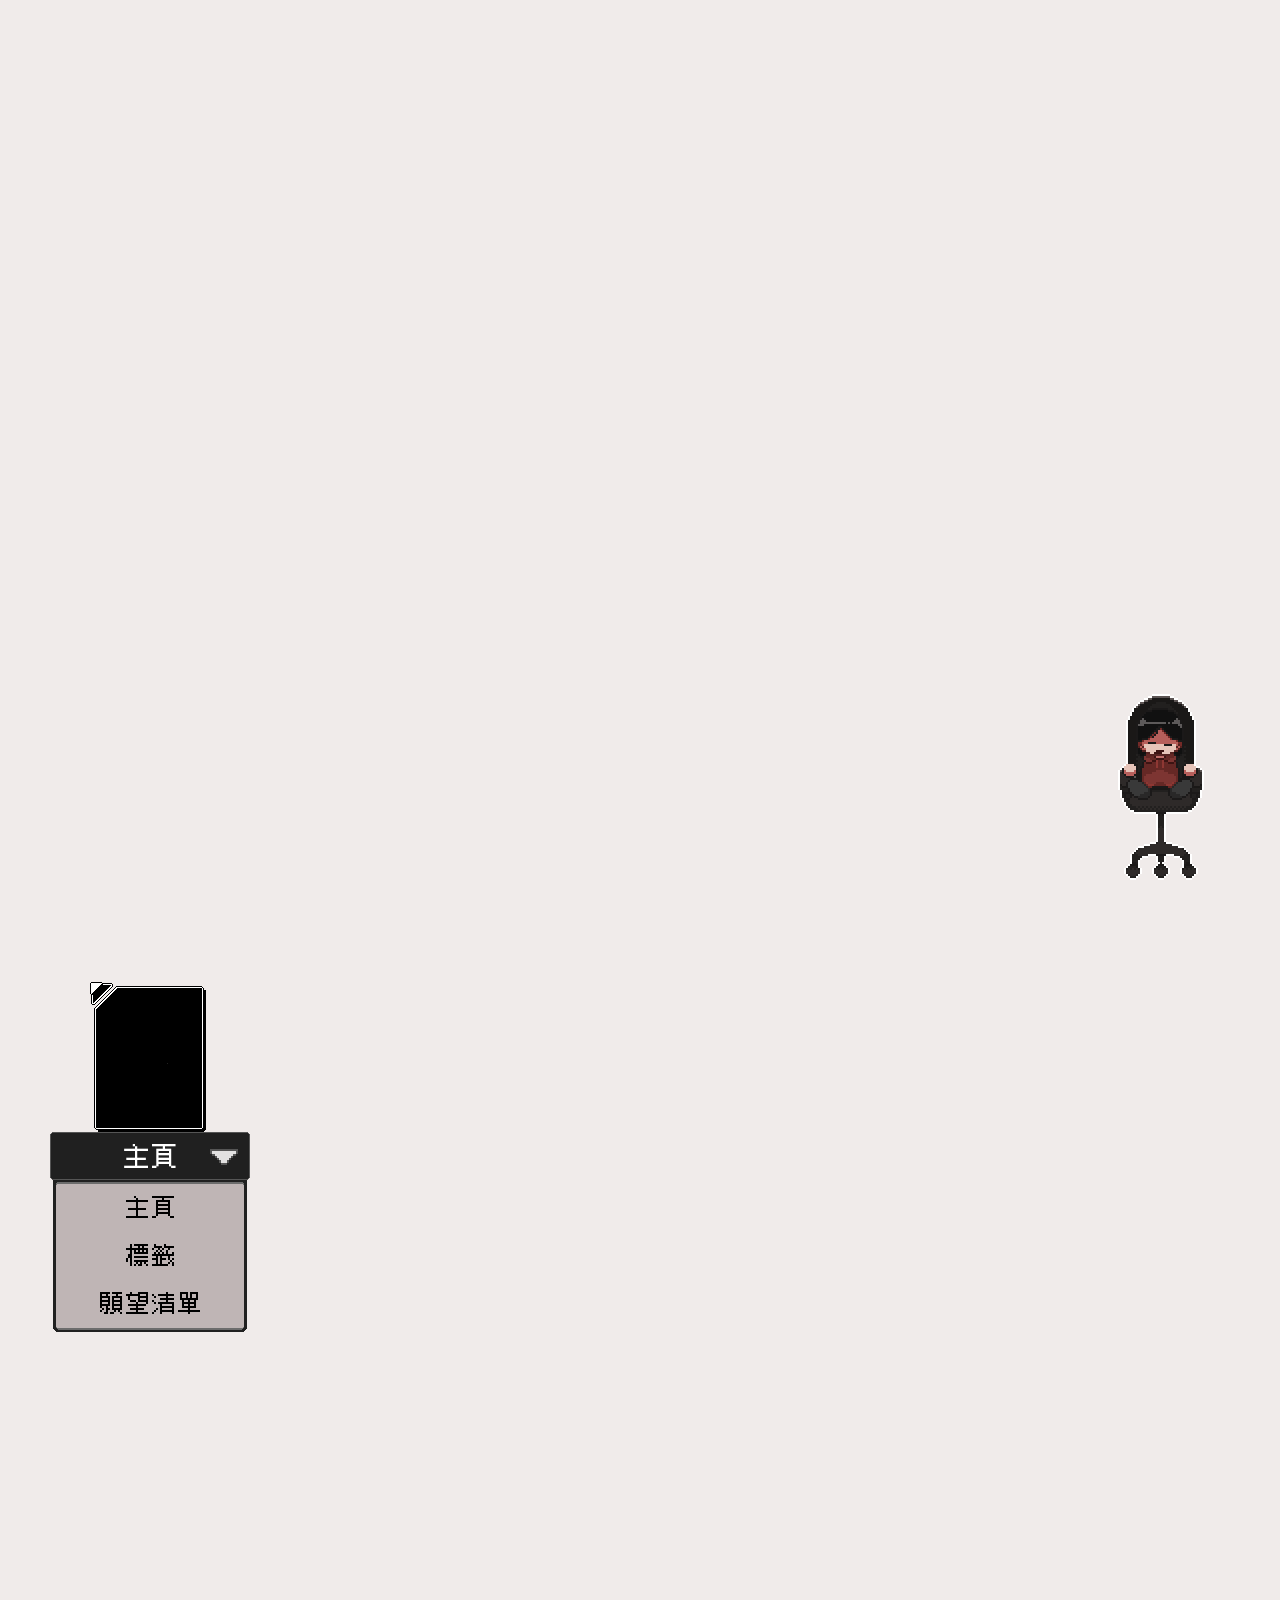
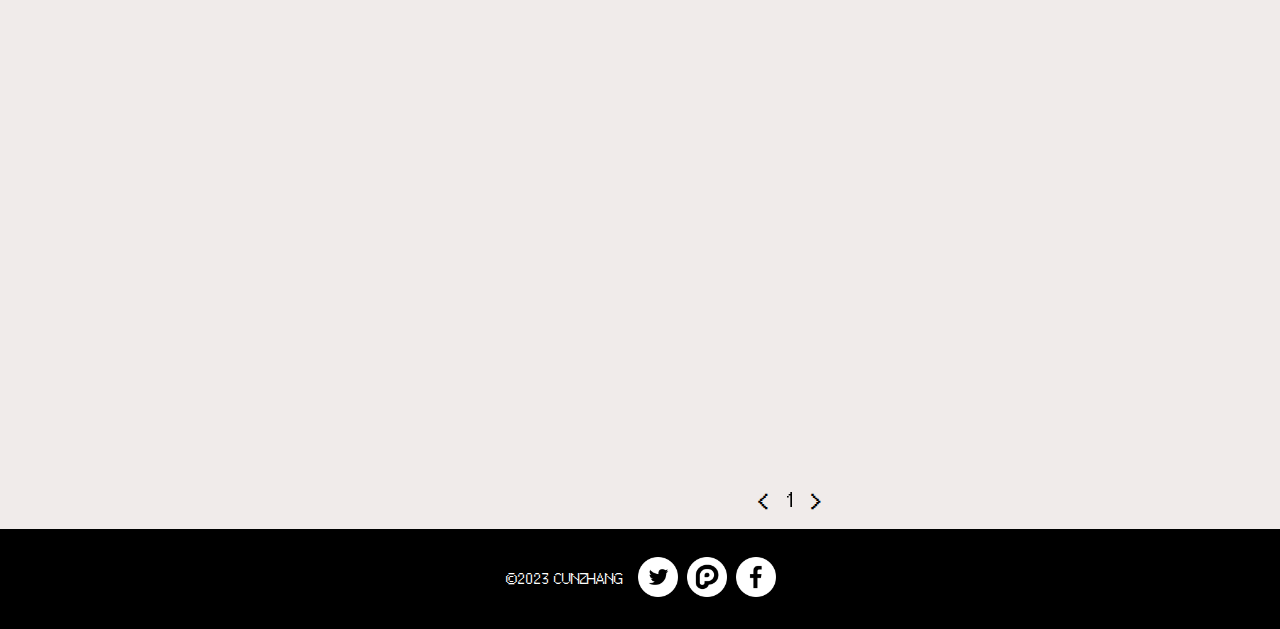
<file: HTML/index.html>
<!DOCTYPE html>
<html lang="en">
  <head>
    <meta charset="UTF-8" />
    <meta name="viewport" content="width=device-width, initial-scale=1.0" />
    <title>cunzhang</title>
    <link rel="shortcut icon" href="../IMG/char/icon.png" type="image/x-icon" />
    <link rel="stylesheet" href="../CSS/style.css" />
    <script src="../JS/script.js"></script>
  </head>
  <body>
    <header id="banner" class="banner">
      <section class="webWindows">
        <div class="lWindow feeling pixelArt">
          <img src="../IMG/window/feeling.png" alt="" />
          <p class="windowTittle">狀態欄</p>
          <p class="feelingText">我想睡覺……</p>
        </div>
        <div class="lWindow gameRecently">
          <img src="../IMG/window/gameRecently.png" alt="" />
          <p class="windowTittle">正在遊玩</p>
          <p class="gameRecentlyText">Lethal Company中毒ing</p>
          <img
            class="gameRecentlyImg"
            src="../IMG/window/1212_545.gif"
            alt=""
          />
        </div>
        <div class="lWindow blank pixelArt">
          <img src="../IMG/window/blank.png" alt="" />
          <p class="windowTittle">筆記欄</p>
          <textarea
            name="memo"
            id="memo"
            onclick="this.focus()"
            placeholder="這裡這裡"
            onkeydown="if(event.keyCode == 13) return false;"
          ></textarea>
        </div>
        <div class="lWindow gameInfo pixelArt">
          <img src="../IMG/window/gameInfo.png" alt="" />
          <p class="windowTittle">這個很好玩！</p>
          <p class="gameInfoTittle"></p>
          <p class="gameInfoText"></p>
        </div>
      </section>
      <section class="webTittle">
        <div class="box">
          <div class="typingText"><h1>HELLO THERE!&nbsp;</h1></div>
        </div>
        <p class="subtitle">
          我是天竺鼠<br />這裡記錄著遊戲心得、相關創作<br /><br />請多指教&#9996;
        </p>
      </section>
      <!-- 轉轉小人 -->
      <section class="navLine">
        <div class="char pixelArt" id="charSlide">
          <div class="speakArea showDia">
            <img class="speakBG pixelArt" src="../IMG/內容.png" alt="" />
            <p class="speakContent">fifif</p>
          </div>
          <img
            id="charSprite"
            class="charImg pixelArt idle"
            src="../IMG/char/char_idle.gif"
          />
        </div>
      </section>
    </header>

    <div id="mainArea" class="mainArea">
      <div class="left">
        <div class="profile">
          <div class="photo">
            <img
              class="bgImg pixelArt"
              src="../IMG/profile/photo_B.png"
              alt=""
            />

            <!-- 轉轉小人 -->
            <div class="char inVisible" id="charShow">
              <img
                id="charGame"
                class="charImg pixelArt turnGame"
                src="../IMG/char/char_turnGame.gif"
              />
            </div>
            <img
              class="bgTop pixelArt"
              src="../IMG/profile/photo_U.png"
              alt=""
            />
          </div>
          <div class="nav">
            <img class="pixelArt" src="../IMG/profile/nav.png" alt="" />
            <p id="nowPageText">主頁</p>
            <ul class="pageSelect">
              <li class="page" onclick="switchToHomePage()">主頁</li>
              <li
                class="page openPanel"
                onmouseover="openPanel()"
                onmouseout="closePanel()"
              >
                標籤
              </li>
              <li class="page" onclick="switchToWishList()">願望清單</li>
            </ul>
            <div
              class="tag"
              id="pageTag"
              onmouseover="openPanel()"
              onmouseout="closePanel()"
            >
              <img class="pixelArt" src="../IMG/profile/nav02.png" alt="" />
              <ul style="list-style: none">
                <li class="page type" onclick="changePageTag('horror')">
                  恐怖
                </li>
                <li class="page type" onclick="changePageTag('story')">劇情</li>
                <li class="page type" onclick="changePageTag('pixel')">像素</li>
              </ul>
            </div>
          </div>
        </div>
      </div>
      <div class="right" id="rightTop">
        <!-- 文章區 -->
        <div class="articleArea openArea">
          <!--------- 主頁心得 --------->
          <div class="AreaA">
            <section class="article part01">
              <div class="content">
                <img
                  class="articleImg"
                  src="../IMG/game/header/testHeader.png"
                  alt=""
                />
                <div class="content2">
                  <p class="articleTittle"></p>
                  <p class="articleContent"></p>
                  <p class="articleDate"></p>
                  <a class="articleInfo" href="">繼續閱讀</a>
                </div>
              </div>
            </section>
            <section class="article part02">
              <div class="line"></div>
              <div class="content">
                <img
                  class="articleImg"
                  src="../IMG/game/header/testHeader.png"
                  alt=""
                />
                <div class="content2">
                  <p class="articleTittle"></p>
                  <p class="articleContent"></p>
                  <p class="articleDate"></p>
                  <a class="articleInfo" href="">繼續閱讀</a>
                </div>
              </div>
            </section>
            <section class="article part03">
              <div class="line"></div>
              <div class="content">
                <img
                  class="articleImg"
                  src="../IMG/game/header/testHeader.png"
                  alt=""
                />
                <div class="content2">
                  <p class="articleTittle"></p>
                  <p class="articleContent"></p>
                  <p class="articleDate"></p>
                  <a class="articleInfo" href="">繼續閱讀</a>
                </div>
              </div>
            </section>
            <section class="article part04">
              <div class="line"></div>
              <div class="content">
                <img
                  class="articleImg"
                  src="../IMG/game/header/testHeader.png"
                  alt=""
                />
                <div class="content2">
                  <p class="articleTittle"></p>
                  <p class="articleContent"></p>
                  <p class="articleDate"></p>
                  <a class="articleInfo" href="">繼續閱讀</a>
                </div>
              </div>
            </section>
          </div>
          <div class="changeBtn">
            <button class="changePage" onclick="changeArticlePage('pre')">
              &lt;
            </button>
            <p id="pageNum">1</p>
            <button class="changePage" onclick="changeArticlePage('next')">
              &gt;
            </button>
          </div>
        </div>
        <!------- 主頁分類區 --------->
        <div class="tagArea">
          <div id="addHere"></div>
          <img class="dir" src="../IMG/char/Sprite-0001 (1).png" alt="" />
        </div>
        <!------- 願望清單分類區 --------->
        <div class="wishArea">
          <div class="areaW"></div>
        </div>
      </div>
    </div>

    <footer>
      <div class="footerArea">
        <p>&copy;2023 CUNZHANG</p>
        <div>
          <a href="https://twitter.com/cunzhang0117" target="_blank">
            <img src="../IMG/footer/twitter.png" alt="Twitter"
          /></a>
          <a href="https://www.plurk.com/cunzhang0117" target="_blank">
            <img src="../IMG/footer/4875790_plurk_icon.png" alt="Plurk"
          /></a>
          <a href="#">
            <img src="../IMG/footer/facebook.png" alt="Facebook"
          /></a>
        </div>
      </div>
    </footer>
    <script src="../JS/drag.js"></script>
    <script src="../JS/aniCtrl.js"></script>
    <script src="../JS/changPage.js"></script>
  </body>
</html>
</file>
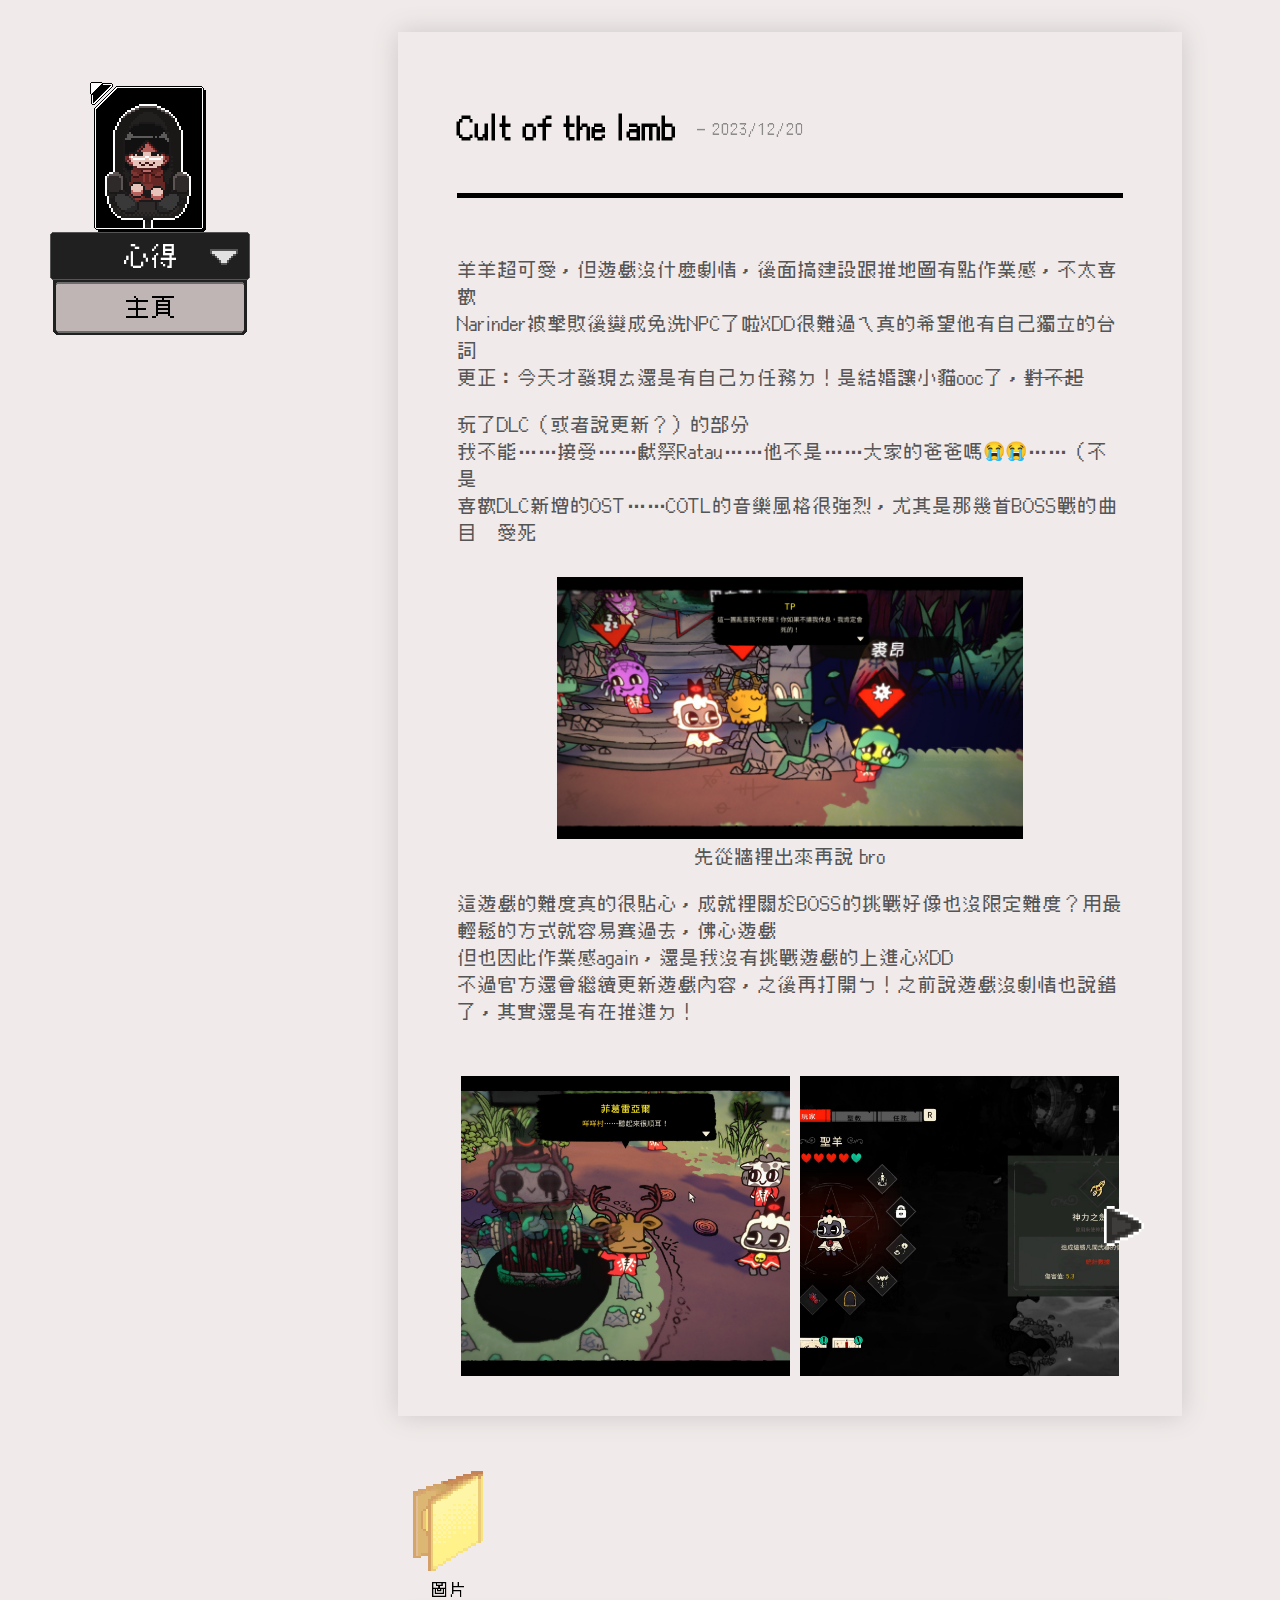
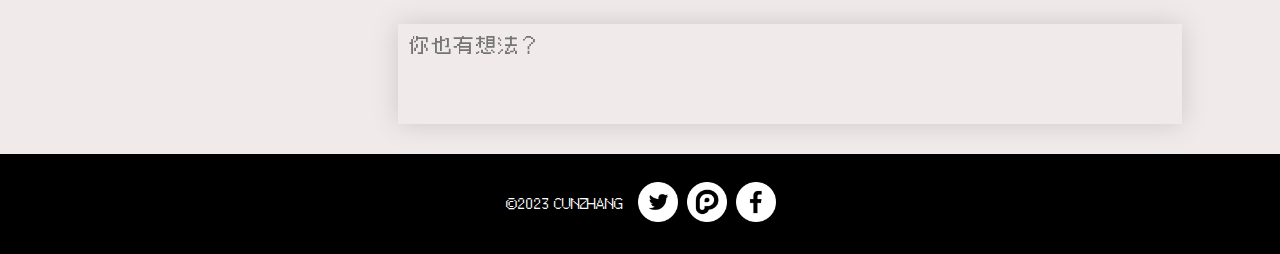
<file: HTML/review_cotl.html>
<!DOCTYPE html>
<html lang="en">
  <head>
    <meta charset="UTF-8" />
    <meta name="viewport" content="width=device-width, initial-scale=1.0" />
    <title>cunzhang</title>
    <link rel="shortcut icon" href="../IMG/char/icon.png" type="image/x-icon" />
    <link rel="stylesheet" href="../CSS/style.css" />
    <!-- <script src="../JS/script.js"></script> -->
  </head>
  <body>
    <div id="mainArea" class="mainArea">
      <!-- 左側 -->
      <div class="left">
        <div class="profile">
          <div class="photo">
            <img
              class="bgImg pixelArt"
              src="../IMG/profile/photo_B.png"
              alt=""
            />

            <!-- 轉轉小人 -->
            <div class="charR">
              <img
                class="charImg pixelArt sitGame"
                src="../IMG/char/char_click.gif"
              />
            </div>
            <img
              class="bgTop pixelArt"
              src="../IMG/profile/photo_U.png"
              alt=""
            />
          </div>
          <div class="nav">
            <img class="pixelArt" src="../IMG/profile/nav2.png" alt="" />
            <p id="nowPageText">心得</p>
            <ul class="pageSelect">
              <li
                class="page"
                onclick="window.location.href='../HTML/index.html';"
              >
                主頁
              </li>
            </ul>
          </div>
        </div>
      </div>
      <div class="right" id="rightTop">
        <!-- 文章區 -->
        <div class="rwHere">
          <div class="rwArea">
            <div class="rwTittle">
              <p class="rwT">Cult of the lamb</p>
              <p class="rwDate">- 2023/12/20</p>
            </div>
            <div class="rwContent">
              <div class="rwArticle">
                <p>
                  羊羊超可愛，但遊戲沒什麼劇情，後面搞建設跟推地圖有點作業感，不太喜歡<br />
                  Narinder被擊敗後變成免洗NPC了啦XDD很難過ㄟ真的希望他有自己獨立的台詞<br />
                  更正：今天才發現ㄊ還是有自己ㄉ任務ㄉ！是結婚讓小貓ooc了，<del
                    >對不起</del
                  >
                </p>
                <p>
                  玩了DLC（或者說更新？）的部分<br />
                  我不能⋯⋯接受⋯⋯獻祭Ratau⋯⋯他不是⋯⋯大家的爸爸嗎😭😭⋯⋯（不是<br />
                  喜歡DLC新增的OST……COTL的音樂風格很強烈，尤其是那幾首BOSS戰的曲目　愛死
                </p>
                <img src="../IMG/game/review/cotl/gameImg/06.jpg" alt="" />
                <figcaption>先從牆裡出來再說 bro</figcaption>
                <p>
                  這遊戲的難度真的很貼心，成就裡關於BOSS的挑戰好像也沒限定難度？用最輕鬆的方式就容易賽過去，佛心遊戲<br />
                  但也因此作業感again，還是我沒有挑戰遊戲的上進心XDD<br />
                  不過官方還會繼續更新遊戲內容，之後再打開ㄅ！之前說遊戲沒劇情也說錯了，其實還是有在推進ㄉ！
                </p>
              </div>
              <div class="rwImg">
                <img
                  id="left"
                  class="slideIcon"
                  src="../IMG/icon2.png"
                  alt=""
                />
                <div class="slideImgs">
                  <img src="../IMG/game/review/cotl/gameImg/01.jpg" alt="" />
                  <img src="../IMG/game/review/cotl/gameImg/02.jpg" alt="" />
                  <img src="../IMG/game/review/cotl/gameImg/03.jpg" alt="" />
                  <img src="../IMG/game/review/cotl/gameImg/04.jpg" alt="" />
                  <img src="../IMG/game/review/cotl/gameImg/05.jpg" alt="" />
                </div>
                <img id="right" class="slideIcon rIcon" src="../IMG/icon.png" />
                <!-- 圖片放大區 -->
                <div class="imgClick">
                  <div class="closeImg"></div>
                  <img src="../IMG/game/review/cotl/gameImg/01.jpg" alt="" />
                </div>
              </div>
            </div>
          </div>
          <!-- 創作區 -->
          <div class="rwAreaB">
            <div class="myArt">
              <span class="art folder" ondblclick="openFolder('art')">
                <img class="pixelArt" src="../IMG/char/f.png" alt="" />
                <p>圖片</p>
              </span>
            </div>

            <div class="artInfoFolder infoFolder lWindow">
              <img class="pixelArt" src="../IMG/window/close.png" />
              <p>圖片</p>
              <span class="closeBtn" onclick="closeFolder('art')"></span>
              <div class="imgNames">
                <a
                  class="imgName"
                  href="javascript:void(0);"
                  onclick="openImage('../IMG/game/review/cotl/art/csc.png', '--2023/10/16')"
                  >--2023/10/16</a
                >
                <a
                  class="imgName"
                  href="javascript:void(0);"
                  onclick="openImage('../IMG/game/review/cotl/art/Ss.png', '--2023/10/16')"
                  >--2023/10/16</a
                >
                <a
                  class="imgName"
                  href="javascript:void(0);"
                  onclick="openImage('../IMG/game/review/cotl/art/d.jpg','--2023/10/20')"
                  >--2023/10/20</a
                >
                <a
                  class="imgName"
                  href="javascript:void(0);"
                  onclick="openImage('../IMG/game/review/cotl/art/原.png', '--2023/10/20')"
                  >--2023/10/20</a
                >
              </div>
            </div>

            <span class="ImgWindow Window lWindow">
              <div class="line"><p class="lineText">erere</p></div>
              <span class="closeBtn" onclick="closeFolderImg('art')"
                ><img class="pixelArt" src="../IMG/window/closex.png" alt=""
              /></span>
              <img
                class="artImg"
                src="../IMG/game/review/cotl/art/csc.png"
                alt=""
              />
            </span>
          </div>
          <!-- 留言區 -->
          <div class="rwAreaC">
            <div class="typeComment">
              <textarea
                name="review"
                id="Review"
                rows="4"
                placeholder="你也有想法？"
                row="3"
              ></textarea>
            </div>
            <div class="comment">
              <!-- 單一留言盒 -->
            </div>
          </div>
        </div>
      </div>
    </div>

    <footer>
      <div class="footerArea">
        <p>&copy;2023 CUNZHANG</p>
        <div>
          <a href="https://twitter.com/cunzhang0117" target="_blank">
            <img src="../IMG/footer/twitter.png" alt="Twitter"
          /></a>
          <a href="https://www.plurk.com/cunzhang0117" target="_blank">
            <img src="../IMG/footer/4875790_plurk_icon.png" alt="Plurk"
          /></a>
          <a href="#">
            <img src="../IMG/footer/facebook.png" alt="Facebook"
          /></a>
        </div>
      </div>
    </footer>
    <!-- <script src="../JS/changPage.js"></script> -->
    <script src="../JS/rw.js"></script>
  </body>
</html>
</file>
<file: CSS/style.css>
@charset "UTF-8";
* {
  padding: 0;
  margin: 0;
  box-sizing: border-box;
}

body {
  background-color: #f0ebea;
}
body::-webkit-scrollbar {
  background-color: transparent;
}
body::-webkit-scrollbar-thumb {
  background: #bfb5b5;
  border-radius: 5px;
}
body::-webkit-scrollbar-thumb:hover {
  background: #3f3c3c;
}

:root {
  --index: calc(1vw + 1vh);
  --pixelSize: 2;
}

.banner {
  display: flex;
  min-height: 100vh;
  flex-direction: row;
  flex-wrap: wrap;
  position: relative;
}

.webWindows {
  flex: 7 1 400px;
  height: 80vh;
  position: relative;
}
.webWindows .windowTittle {
  font-family: pixelFont;
  position: absolute;
  font-size: 20px;
  color: #fff;
  font-weight: 500;
  top: 10px;
  left: 10px;
}
.webWindows .feeling {
  position: absolute;
  min-width: 300px;
  min-height: 150px;
  top: 20%;
  left: 20%;
  animation: windowOpen 0.5s 1.2s forwards;
  opacity: 0;
  display: flex;
}
.webWindows .feeling .feelingText {
  position: absolute;
  color: #555555;
  top: 45px;
  left: 18px;
  font-size: 26px;
  font-family: pixelFont;
  border-right: 3px solid;
  animation: cursor 0.4s step-end infinite alternate;
}
.webWindows .gameInfo {
  position: absolute;
  min-width: 500px;
  min-height: 300px;
  top: 25%;
  left: 35%;
  opacity: 0;
  animation: windowOpen 0.5s 1s forwards;
}
.webWindows .gameInfo .gameInfoTittle {
  color: #555555;
  position: absolute;
  top: 45px;
  left: 18px;
  font-size: 26px;
  font-family: pixelFont;
  border-right: 3px solid;
  animation: cursor 0.4s step-end infinite alternate;
}
.webWindows .gameInfo .gameInfoText {
  color: #555555;
  position: absolute;
  top: 80px;
  left: 18px;
  padding-right: 15px;
  font-size: 22px;
  font-family: pixelFont;
}
.webWindows .gameRecently {
  position: absolute;
  min-width: 300px;
  min-height: 180px;
  top: 50%;
  left: 65%;
  opacity: 0;
  animation: windowOpen 0.5s 1.3s forwards;
  display: flex;
}
.webWindows .gameRecently .gameRecentlyText {
  color: #555555;
  position: absolute;
  top: 45px;
  left: 18px;
  font-size: 22px;
  font-family: pixelFont;
  border-right: 3px solid;
  animation: cursor 0.4s step-end infinite alternate;
}
.webWindows .gameRecently .gameRecentlyImg {
  position: absolute;
  top: 70px;
  left: 142px;
}
.webWindows .blank {
  position: absolute;
  min-width: 250px;
  min-height: 300px;
  top: 55%;
  left: 25%;
  opacity: 0;
  animation: windowOpen 0.5s 1.5s forwards;
}
.webWindows .blank #memo {
  z-index: 20;
  font-family: pixelFont;
  font-size: 20px;
  background-color: transparent;
  border: none;
  resize: none;
  position: absolute;
  left: 50%;
  top: 45px;
  transform: translateX(-50%);
  width: 85%;
  height: 80%;
  display: flex;
  word-wrap: break-word;
  color: #555555;
}
.webWindows .blank #memo:focus {
  outline: none;
}

.webTittle {
  display: flex;
  flex: 3 1 200px;
  height: 80vh;
  font-family: pixelFont;
  align-items: center;
  position: relative;
}
.webTittle .box {
  position: relative;
}
.webTittle .box::after {
  content: "";
  position: absolute;
  bottom: -2px;
  left: 9px;
  display: block;
  width: 0%;
  height: 2px;
  background-color: rgb(0, 0, 0);
  opacity: 0;
  transition: transform 0.5s, opacity 0.5s, width 0.5s;
}
.webTittle .box:hover h1 {
  transform: translateY(-50px);
}
.webTittle .box:hover + p.subtitle {
  transform: translateY(35px);
  opacity: 1;
}
.webTittle .box:hover::after {
  opacity: 1;
  transform: translate3d(0, -50px, 0);
  width: 100%;
}
.webTittle h1 {
  color: #555555;
  transition: transform 0.5s;
  text-align: center;
  display: inline-block;
  border-right: 3px solid;
  white-space: nowrap;
  padding-left: 25px;
  font-size: calc(1.5 * var(--index));
  opacity: 0;
  width: 100%;
  overflow: hidden;
  animation: typing 1s 0.5s steps(14) forwards, cursor 0.4s step-end infinite alternate;
}
.webTittle .subtitle {
  color: #555555;
  display: block;
  position: absolute;
  font-size: 19px;
  z-index: -1;
  padding-left: 24px;
  transition: transform 0.5s, opacity 0.5s;
  opacity: 0;
  transform: translateY(80px);
}

.pixelArt {
  image-rendering: pixelated;
}

.navLine {
  display: flex;
  align-items: end;
  justify-content: end;
  width: 100%;
  height: 20vh;
  position: relative;
  padding-bottom: 20px;
  padding-left: 10px;
  padding-right: 50px;
}

.char {
  position: relative;
  width: calc(67px * var(--pixelSize));
  height: calc(93px * var(--pixelSize));
}
.char .showDia {
  animation: speakpanelShow 3s, forwards;
}
.char .reShowSia {
  animation: speakpanelShow2 3s, forwards;
}
.char .speakArea {
  display: none;
  opacity: 0;
}
.char .speakArea .speakBG {
  width: 100px;
  position: absolute;
  left: 50%;
  transform: translateX(-50%);
  top: -30px;
}
.char .speakArea .speakContent {
  color: #555555;
  position: absolute;
  left: 50%;
  transform: translateX(-50%);
  top: -60px;
  font-family: pixelFont;
  font-size: 20px;
  text-wrap: nowrap;
  text-align: center;
}

.charChangeMove {
  animation: charSlideLeave auto;
  animation-fill-mode: forwards;
  animation-timeline: view(auto 300px);
}

img.idle {
  width: calc(67px * var(--pixelSize));
  z-index: 1;
}

img.turn {
  width: calc(67px * var(--pixelSize));
  z-index: 1;
}

.mainArea {
  margin-top: 2rem;
  display: flex;
  position: relative;
}
.mainArea #charShow {
  display: none;
}

.left {
  display: flex;
}
.left .profile {
  padding: 50px;
  height: 500px;
  display: flex;
  flex-direction: column;
  align-items: center;
  position: sticky;
  top: 0px;
}
.left .profile .photo {
  display: flex;
  width: 120px;
  height: 150px;
}
.left .profile .photo .bgImg {
  display: flex;
  position: absolute;
  z-index: 0;
}
.left .profile .photo .charR {
  position: absolute;
  width: calc(67px * var(--pixelSize));
  height: calc(93px * var(--pixelSize));
  overflow: hidden;
  left: 83px;
  top: 70px;
}
.left .profile .photo .charR img.sitGame {
  width: calc(67px * var(--pixelSize));
  position: absolute;
}
.left .profile .photo .charR img.turnGame {
  width: calc(67px * var(--pixelSize));
  position: absolute;
}
.left .profile .photo .char {
  position: absolute;
  width: calc(67px * var(--pixelSize));
  height: calc(93px * var(--pixelSize));
  overflow: hidden;
  left: -150px;
  top: 70px;
}
.left .profile .photo .char img.sitGame {
  width: calc(67px * var(--pixelSize));
  position: absolute;
}
.left .profile .photo .char img.turnGame {
  width: calc(67px * var(--pixelSize));
  position: absolute;
}
.left .profile .photo .charShow {
  animation: charSlideShow 1s forwards;
}
.left .profile .photo .charSlideLeaveB {
  animation: charSlideLeaveB 0.5s forwards;
}
.left .profile .photo .inVisible {
  opacity: 0;
}
.left .profile .photo .bgTop {
  position: absolute;
  z-index: 3;
}
.left .profile .nav {
  position: relative;
  display: flex;
  width: 200px;
  height: 200px;
  z-index: 3;
}
.left .profile .nav p {
  position: absolute;
  text-align: center;
  font-size: 26px;
  color: #fff;
  width: 100%;
  font-family: pixelFont;
  top: 10px;
}
.left .profile .nav img {
  position: absolute;
  z-index: -1;
}
.left .profile .nav .pageSelect {
  padding-top: 52px;
  list-style-type: none;
  width: 100%;
  display: flex;
  flex-direction: column;
  align-items: center;
}
.left .profile .nav li {
  padding: 10px;
  font-family: pixelFont;
  font-size: 24px;
  text-align: center;
  width: 180px;
}
.left .profile .nav .tag {
  left: 170px;
  top: 70px;
  display: none;
  width: 100px;
  height: 110px;
  position: absolute;
  align-items: center;
  transition: opacity 1s;
}
.left .profile .nav .tag::before {
  content: "◄";
  position: absolute;
  font-size: 22px;
  left: -18px;
  color: #202020;
}
.left .profile .nav .tag .type {
  font-size: 20px;
  padding: 5px;
  width: 100px;
}
.left .profile .nav .page:hover {
  transition: text-shadow 0.2s;
  transition: color 0.2s;
  color: #e6e5e5;
  text-shadow: -1px -1px 0 #000000, 1px -1px 0 #313030, -1px 1px 0 #313030, 2px 2px 0 #000000, 1px 1px 1px black;
}
.left .profile .nav .openPanelAni {
  animation: fadeIn 0.5s;
}
.left .profile .nav .closePaneAni {
  animation: fadeOut 0.5s forwards;
}

.right {
  flex: 7 1 600px;
}
.right .articleArea {
  display: flex;
  flex-direction: column;
}
.right .articleArea .AreaA {
  top: 50px;
  display: flex;
  flex-direction: column;
  align-items: center;
  padding-top: 1vh;
}
.right .articleArea .AreaA .showSecAni {
  animation: showSecAni 1s forwards;
}
.right .articleArea .article {
  position: relative;
  display: flex;
  margin: 2vh;
  width: 85%;
  min-height: 250px;
  opacity: 0;
  border-radius: 20px;
  overflow: hidden;
  flex-direction: column;
  transition: box-shadow 0.5s;
}
.right .articleArea .article:hover {
  box-shadow: 0 0 25px rgb(205, 200, 200);
}
.right .articleArea .article .content {
  display: flex;
  position: absolute;
  flex-direction: row;
  align-items: center;
  justify-items: center;
  height: 100%;
  width: 100%;
}
.right .articleArea .article .content2 {
  display: inline-block;
  flex-direction: column;
  margin-left: 20px;
  margin-right: 20px;
  position: relative;
  width: 100%;
}
.right .articleArea .article .articleTittle {
  font-size: 24px;
  font-family: pixelFont;
  font-weight: 600;
  top: 4vw;
  left: 2vw;
  display: block;
}
.right .articleArea .article .articleImg {
  border-radius: 20px;
  box-shadow: 0 0 20px rgba(205, 200, 200, 0.397);
  z-index: -1;
  width: 368px;
  height: 172px;
  margin-left: 10px;
}
.right .articleArea .article .articleContent {
  color: #555555;
  margin-top: 20px;
  font-size: 18px;
  font-family: pixelFont;
  font-weight: 500;
  top: 7vw;
  left: 2vw;
}
.right .articleArea .article .articleDate {
  margin-top: 20px;
  color: #8b8b8b;
  font-size: 16px;
  font-family: pixelFont;
}
.right .articleArea .article .articleInfo {
  color: #202020;
  font-size: 20px;
  font-family: pixelFont;
  font-weight: 500;
  position: absolute;
  right: 0;
  bottom: 0;
}
.right .articleArea .changeBtn {
  display: flex;
  justify-content: center;
  align-items: center;
}
.right .articleArea .changeBtn p {
  font-family: pixelFont;
  font-size: 20px;
  display: inline;
  position: absolute;
  margin-bottom: 15px;
}
.right .articleArea .changeBtn .changePage {
  background-color: transparent;
  font-family: pixelFont;
  font-weight: 600;
  font-size: 20px;
  margin-left: 20px;
  margin-right: 20px;
  margin-top: 5px;
  margin-bottom: 15px;
  border: 0;
  transition: font-size 0.3s;
}
.right .articleArea .changeBtn .changePage:hover {
  font-size: 30px;
  text-shadow: rgb(179, 179, 178) 1px 0 10px;
}
.right .tagArea {
  display: none;
  justify-content: center;
  margin-bottom: 400px;
}
.right .tagArea .dir {
  position: absolute;
  width: 15%;
  bottom: 40px;
  right: 50px;
}
.right .tagArea div {
  flex-wrap: wrap;
  padding-top: 15px;
  padding-left: 25px;
  display: flex;
  flex-direction: row;
}
.right .tagArea div .tagDiv {
  animation: tagDivShow 1s forwards;
}
.right .tagArea div .tagDiv .tagImg {
  width: 306px;
  height: 143px;
  border-radius: 20px;
  margin: 20px;
}
.right .wishArea {
  display: none;
}
.right .wishArea .areaW {
  display: flex;
  align-items: center;
  justify-content: center;
  flex-direction: column;
  margin-bottom: 100px;
  margin-top: 16px;
}
.right .wishArea .areaW .wlDivShow {
  animation: tagDivShow 1s forwards;
}
.right .wishArea .areaW .wishDiv {
  margin-top: 2vh;
  display: flex;
  flex-direction: column;
  width: 90%;
  border-radius: 20px;
  transition: box-shadow 0.3s;
}
.right .wishArea .areaW .wishDiv:hover {
  box-shadow: 0 0 25px rgb(205, 200, 200);
}
.right .wishArea .areaW .wishDiv .wishTop {
  display: flex;
  flex-direction: row;
  justify-content: space-between;
  align-items: center;
  position: relative;
}
.right .wishArea .areaW .wishDiv .wishTop .wishImg {
  width: 306px;
  height: 143px;
  border-radius: 20px;
  margin: 20px;
}
.right .wishArea .areaW .wishDiv .wishTop .wishInfo {
  display: inline-block;
  width: 50%;
  height: 100%;
}
.right .wishArea .areaW .wishDiv .wishTop .wishInfo .wishName {
  position: absolute;
  top: 25px;
  font-size: 24px;
  font-family: pixelFont;
  font-weight: 600;
}
.right .wishArea .areaW .wishDiv .wishTop .wishInfo .wishContent {
  color: #555555;
  font-size: 18px;
  font-family: pixelFont;
  font-weight: 500;
}
.right .wishArea .areaW .wishDiv .wishTop .wishInfo .wishTag {
  font-size: 16px;
  font-family: pixelFont;
  position: absolute;
  bottom: 25px;
}
.right .wishArea .areaW .wishDiv .wishTop .countDownDay {
  width: 10%;
  height: 100px;
  display: flex;
  flex-direction: column;
  justify-content: center;
  align-items: end;
  transform: translatex(-10px);
}
.right .wishArea .areaW .wishDiv .wishTop .countDownDay div .countArea {
  align-items: end;
  position: relative;
}
.right .wishArea .areaW .wishDiv .wishTop .countDownDay div .countArea::after {
  content: "";
  background-color: #000000;
  height: 2px;
  width: 100%;
  bottom: 5px;
  position: absolute;
}
.right .wishArea .areaW .wishDiv .wishTop .countDownDay div .countArea .dayNum {
  display: inline;
  font-size: 64px;
  font-family: pixelFont;
}
.right .wishArea .areaW .wishDiv .wishTop .countDownDay div .countArea .day {
  transform: translateY(-12px);
  margin-left: 8px;
  display: inline;
  font-size: 20px;
  font-family: pixelFont;
}
.right .wishArea .areaW .wishDiv .wishTop .countDownDay div p {
  font-size: 20px;
  text-align: center;
  font-family: pixelFont;
}
.right .wishArea .areaW .wishDiv .wishBottom {
  width: 100%;
  height: 20px;
  background-color: rgb(143, 128, 156);
}
.right .rwHere {
  display: flex;
  flex-direction: column;
  align-items: center;
  animation: fadeIn 1s forwards;
}
.right .rwArea {
  justify-self: center;
  margin-bottom: 30px;
  font-family: pixelFont;
  width: 80%;
  box-shadow: 0 0 25px rgb(205, 200, 200);
  display: flex;
  align-items: center;
  flex-direction: column;
}
.right .rwArea .rwTittle {
  margin-top: 30px;
  margin-bottom: 20px;
  position: relative;
  width: 85%;
  min-height: 15vh;
  display: flex;
  align-items: center;
}
.right .rwArea .rwTittle .rwT {
  font-size: 30px;
  font-weight: 600;
}
.right .rwArea .rwTittle .rwDate {
  margin-left: 20px;
  color: #8b8b8b;
  font-size: 16px;
}
.right .rwArea .rwTittle::after {
  content: "";
  width: 100%;
  height: 5px;
  background-color: #000000;
  position: absolute;
  bottom: -1px;
}
.right .rwArea .rwContent {
  margin-top: 20px;
  display: flex;
  flex-direction: column;
  align-items: center;
}
.right .rwArea .rwContent .rwArticle {
  color: #555555;
  display: flex;
  flex-direction: column;
  max-width: 85%;
  font-size: 18px;
  line-height: 1.5;
}
.right .rwArea .rwContent .rwArticle p {
  margin-top: 20px;
}
.right .rwArea .rwContent .rwArticle img {
  padding-top: 30px;
  padding-bottom: 5px;
  max-width: 70%;
  max-height: 70%;
  align-self: center;
}
.right .rwArea .rwContent .rwArticle figcaption {
  max-width: 70%;
  align-self: center;
}
.right .rwArea .rwContent .rwImg {
  margin-top: 50px;
  margin-bottom: 40px;
  width: 84%;
  min-height: 30vh;
  position: relative;
}
.right .rwArea .rwContent .rwImg .slideIcon {
  position: absolute;
  top: 50%;
  height: 40px;
  width: 40px;
  transform: translateY(-50%);
  cursor: pointer;
}
.right .rwArea .rwContent .rwImg .slideIcon:first-child {
  left: -25px;
  display: none;
  z-index: 1;
}
.right .rwArea .rwContent .rwImg #right {
  right: -25px;
  z-index: 1;
}
.right .rwArea .rwContent .rwImg .dragging {
  cursor: grab;
  scroll-behavior: auto;
}
.right .rwArea .rwContent .rwImg .dragging img {
  pointer-events: none;
}
.right .rwArea .rwContent .rwImg div {
  display: flex;
  flex-wrap: nowrap;
  cursor: pointer;
  overflow: hidden;
  scroll-behavior: smooth;
}
.right .rwArea .rwContent .rwImg div img {
  height: 300px;
  width: 50%;
  -o-object-fit: cover;
     object-fit: cover;
  margin-left: 10px;
  z-index: 0;
}
.right .rwArea .rwContent .rwImg div img:hover {
  opacity: 0.8;
}
.right .rwArea .rwContent .rwImg div img:first-child {
  margin-left: 0px;
}
.right .rwArea .rwContent .rwImg .imgClick {
  position: fixed;
  top: 0;
  left: 0;
  background-color: rgba(0, 0, 0, 0.9);
  height: 100%;
  width: 100%;
  z-index: 100;
  display: none;
  animation: fadeIn 0.2s;
}
.right .rwArea .rwContent .rwImg .imgClick img {
  position: absolute;
  top: 50%;
  left: 50%;
  transform: translate(-50%, -50%);
  width: 70%;
  width: 70%;
  overflow: visible;
}
.right .rwArea .rwContent .rwImg .imgClick img:hover {
  opacity: 1;
}
.right .rwAreaB {
  font-family: pixelFont;
  width: 80%;
  display: flex;
  flex-direction: column;
  margin-top: 10px;
  margin-bottom: 10px;
}
.right .rwAreaB .myArt {
  display: flex;
  position: relative;
}
.right .rwAreaB .myArt .video {
  margin-left: 20px;
}
.right .rwAreaB .myArt .folder {
  display: flex;
  flex-direction: column;
  align-items: center;
  border-radius: 10px;
}
.right .rwAreaB .myArt .folder:hover {
  box-shadow: 0 0 25px rgb(205, 200, 200);
}
.right .rwAreaB .myArt .folder p {
  display: inline;
  margin-bottom: 5px;
}
.right .rwAreaB .myArt img {
  margin: 15px;
  margin-bottom: 10px;
  max-width: 100px;
  max-height: 100px;
}
.right .rwAreaB .infoFolder {
  z-index: 3;
  background-color: transparent;
  border-radius: 15px;
  animation: windowOpenAin 0.3s forwards;
  box-shadow: 0 0 7px rgba(0, 0, 0, 0.3);
  display: none;
  position: absolute;
  height: 300px;
  width: 500px;
}
.right .rwAreaB .infoFolder p {
  position: absolute;
  font-family: pixelFont;
  font-size: 28px;
  color: #fff;
  top: 20px;
  left: 20px;
}
.right .rwAreaB .infoFolder img {
  height: 300px;
}
.right .rwAreaB .infoFolder span {
  position: absolute;
  height: 35px;
  width: 58px;
  top: 8px;
  right: 38px;
}
.right .rwAreaB .infoFolder div {
  position: absolute;
  display: flex;
  flex-direction: column;
  top: 65px;
  left: 25px;
  width: 90%;
  height: 72%;
  overflow-y: auto;
}
.right .rwAreaB .infoFolder div::-webkit-scrollbar {
  width: 8px;
  background-color: transparent;
}
.right .rwAreaB .infoFolder div::-webkit-scrollbar-thumb {
  background: #555555;
  border-radius: 10px;
}
.right .rwAreaB .infoFolder div::-webkit-scrollbar-thumb:hover {
  background: #202020;
}
.right .rwAreaB .infoFolder div a {
  color: #555555;
  font-family: pixelFont;
  margin-top: 10px;
  transition: background-color 0.2s;
}
.right .rwAreaB .infoFolder div a:hover {
  color: #2e2d2d;
  background-color: rgba(205, 200, 200, 0.397);
}
.right .rwAreaB .infoFolder div a:active {
  color: #181515;
  background-color: rgba(117, 107, 107, 0.397);
}
.right .rwAreaB .Window {
  animation: windowOpenAin 0.3s;
  z-index: 3;
  position: absolute;
  top: 70%;
  overflow: hidden;
  border-bottom-left-radius: 20px;
  border-bottom-right-radius: 20px;
  border: 4px solid rgb(0, 0, 0);
  background-color: #000000;
  box-shadow: 0 0 7px rgba(0, 0, 0, 0.3);
  display: none;
}
.right .rwAreaB .Window .line {
  position: absolute;
  background-color: #000000;
  width: 100%;
  height: 30px;
  font-family: pixelFont;
}
.right .rwAreaB .Window .line p {
  margin-left: 10px;
  color: #fff;
  font-size: 24px;
  position: absolute;
}
.right .rwAreaB .Window .closeBtn {
  background-color: rgb(52, 52, 52);
  position: absolute;
  height: 30px;
  width: 40px;
  top: 0px;
  right: 0px;
  z-index: 2;
}
.right .rwAreaB .Window .closeBtn img {
  position: absolute;
  width: 30px;
  top: 5px;
  left: 5px;
}
.right .rwAreaB .Window .artImg {
  width: 30vw;
}
.right .rwAreaB .Window .artVideo {
  width: 30vw;
  z-index: -2;
}
.right .rwAreaB .rwAreaC {
  font-family: pixelFont;
  width: 90%;
  box-shadow: 0 0 25px rgb(205, 200, 200);
  display: flex;
  align-items: center;
  flex-direction: column;
}
.right .rwAreaC {
  z-index: 0;
  width: 80%;
  display: flex;
  flex-direction: column;
  margin-top: 10px;
  margin-bottom: 10px;
}
.right .rwAreaC .typeComment {
  box-shadow: 0 0 25px rgb(205, 200, 200);
  width: 100%;
  height: 100px;
  z-index: 1;
}
.right .rwAreaC .typeComment textarea {
  font-family: pixelFont;
  padding: 10px;
  resize: none;
  width: 100%;
  height: 100px;
  background-color: transparent;
  border: 0;
  font-size: 20px;
}
.right .rwAreaC .typeComment textarea::-webkit-scrollbar {
  width: 8px;
  background-color: transparent;
}
.right .rwAreaC .typeComment textarea::-webkit-scrollbar-thumb {
  background: rgb(150, 116, 116);
  border-radius: 10px;
}
.right .rwAreaC .typeComment textarea::-webkit-scrollbar-thumb:hover {
  background: rgb(112, 84, 84);
}
.right .rwAreaC .typeComment textarea:focus {
  outline: none;
}
.right .rwAreaC .comment {
  margin-top: 20px;
  display: flex;
  flex-direction: column;
}
.right .rwAreaC .comment .comBox {
  animation: comShow 0.5s;
  position: relative;
  display: flex;
  flex-direction: row;
  align-items: center;
  margin: 10px;
  justify-content: start;
}
.right .rwAreaC .comment .comBox .diaImg {
  display: flex;
  flex-direction: row;
  margin-right: 0px;
  width: 20%;
  justify-content: center;
}
.right .rwAreaC .comment .comBox .diaImg .comImg {
  position: absolute;
  top: 0;
  width: 10%;
}
.right .rwAreaC .comment .comBox .diaImg .comdate {
  color: #8b8a8a;
  align-items: center;
  position: absolute;
  font-family: pixelFont;
  font-size: 16px;
  bottom: 2%;
}
.right .rwAreaC .comment .comBox .diaBox {
  position: relative;
}
.right .rwAreaC .comment .comBox .diaBox .comBG {
  width: 100%;
  height: 100%;
}
.right .rwAreaC .comment .comBox .diaBox .diaText {
  white-space: pre;
  position: absolute;
  width: 95%;
  max-height: 73px;
  top: 0px;
  left: 0px;
  margin: 25px;
  font-family: pixelFont;
  font-size: 20px;
  overflow-y: auto;
}
.right .rwAreaC .comment .comBox .diaBox .diaText::-webkit-scrollbar {
  width: 5px;
  height: 8px;
  background-color: transparent;
}
.right .rwAreaC .comment .comBox .diaBox .diaText::-webkit-scrollbar-thumb {
  background: rgb(150, 116, 116);
  border-radius: 10px;
}
.right .rwAreaC .comment .comBox .diaBox .diaText::-webkit-scrollbar-thumb:hover {
  background: rgb(112, 84, 84);
}

footer {
  background-color: rgb(0, 0, 0);
  width: 100%;
  min-height: 100px;
  display: flex;
  align-items: center;
  justify-items: center;
}
footer div.footerArea {
  width: 100%;
  display: flex;
  align-items: center;
  justify-content: center;
  flex-direction: row;
}
footer div.footerArea p {
  margin-right: 10px;
  font-family: pixelFont;
  font-size: 14px;
  color: #fff;
}
footer div.footerArea div img {
  margin-left: 5px;
  width: 40px;
  height: 40px;
}

@keyframes moveChar {
  from {
    transform: translate3d(0px, 0, 0);
  }
  to {
    transform: translate3d(-100%, 0, 0);
  }
}
@keyframes charSlideLeave {
  0% {
    transform: translateX(0px);
  }
  100% {
    transform: translateX(-100vw);
  }
}
@keyframes charSlideShow {
  0% {
    transform: translateX(0);
  }
  100% {
    transform: translateX(233px);
  }
}
@keyframes charSlideLeaveB {
  0% {
    transform: translateX(233px);
  }
  100% {
    transform: translateX(0);
  }
}
@font-face {
  font-family: pixelFont;
  src: url(../Font/Cubic_11_1.100_R.woff) format("woff");
}
@keyframes cursor {
  50% {
    border-color: transparent;
  }
}
@keyframes typing {
  0% {
    width: 0;
  }
  10% {
    opacity: 1;
  }
  100% {
    width: 100%;
    opacity: 1;
  }
}
@keyframes tittleUp {
  from {
    transform: translateY(0);
  }
  to {
    transform: translateY(200px);
  }
}
@keyframes windowOpen {
  0% {
    transform: translateY(80px);
    opacity: 0;
  }
  60% {
    transform: translateY(-20px);
  }
  80% {
    transform: translateY(10px);
  }
  90% {
    transform: translateY(-10px);
  }
  100% {
    transform: translateY(0);
    opacity: 1;
  }
}
@keyframes showSecAni {
  0% {
    opacity: 0;
    transform: translateX(-50px);
  }
  100% {
    transform: translateX(0);
    opacity: 1;
  }
}
@keyframes fadeIn {
  from {
    opacity: 0;
  }
  to {
    opacity: 1;
  }
}
@keyframes fadeOut {
  from {
    opacity: 1;
  }
  to {
    opacity: 0;
    display: none;
  }
}
@keyframes tagDivShow {
  from {
    opacity: 0;
    transform: translateX(-10px);
  }
  to {
    opacity: 1;
    transform: translateX(0);
  }
}
.closeArea {
  animation: closeArea 0.5s forwards;
}

@keyframes closeArea {
  from {
    opacity: 1;
  }
  to {
    opacity: 0;
    display: none;
  }
}
.openArea {
  animation: openArea 0.5s forwards;
}

@keyframes openArea {
  from {
    opacity: 0;
  }
  to {
    opacity: 1;
  }
}
@keyframes speakpanelShow {
  0% {
    opacity: 0;
  }
  10% {
    opacity: 1;
  }
  90% {
    opacity: 1;
  }
  100% {
    opacity: 0;
  }
}
@keyframes speakpanelShow2 {
  0% {
    opacity: 0;
  }
  10% {
    opacity: 1;
  }
  90% {
    opacity: 1;
  }
  100% {
    opacity: 0;
  }
}
@keyframes comShow {
  from {
    opacity: 0;
    transform: translateY(50px);
  }
  to {
    opacity: 1;
    transform: translateY(0);
  }
}
@keyframes windowOpenAin {
  from {
    transform: scale(0);
    opacity: 0;
  }
  to {
    transform: scale(1);
    opacity: 1;
  }
}/*# sourceMappingURL=style.css.map */
</file>
